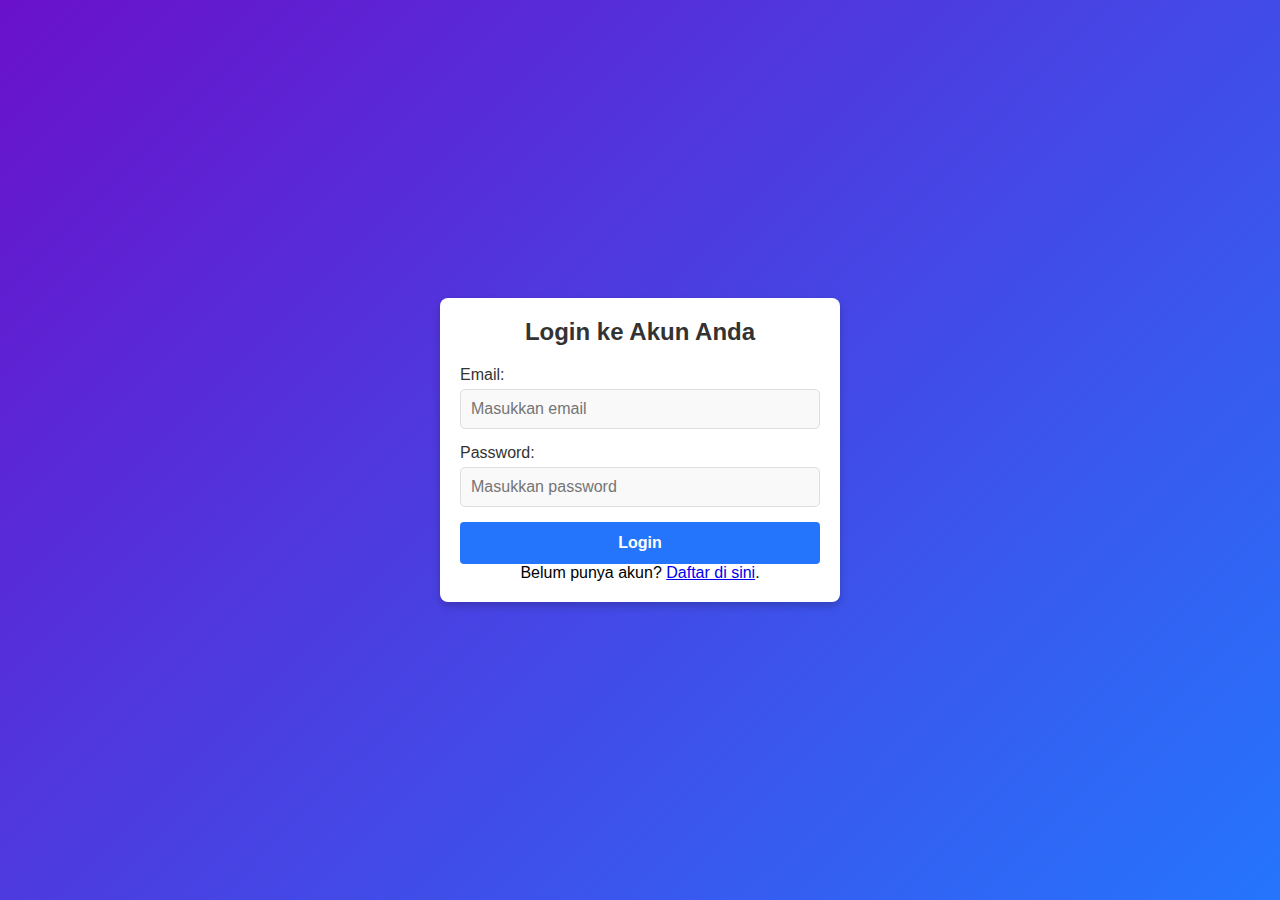
<file: index.html>
<!DOCTYPE html>
<html lang="id">
<head>
    <meta charset="UTF-8">
    <meta name="viewport" content="width=device-width, initial-scale=1.0">
    <title>Login - Toko Online</title>
    <link rel="stylesheet" href="style1.css">
</head>
<body>
    <div class="login-container">
        <h2>Login ke Akun Anda</h2>
        <form action="login.php" method="POST">
            <div class="input-field">
                <label for="email">Email:</label>
                <input type="email" id="email" name="email" placeholder="Masukkan email" required>
            </div>
            <div class="input-field">
                <label for="password">Password:</label>
                <input type="password" id="password" name="password" placeholder="Masukkan password" required>
            </div>
            <button type="submit" class="btn-login">Login</button>
        </form>
        <p>Belum punya akun? <a href="registrasi.html">Daftar di sini</a>.</p>
    </div>
</body>
</html>
</file>
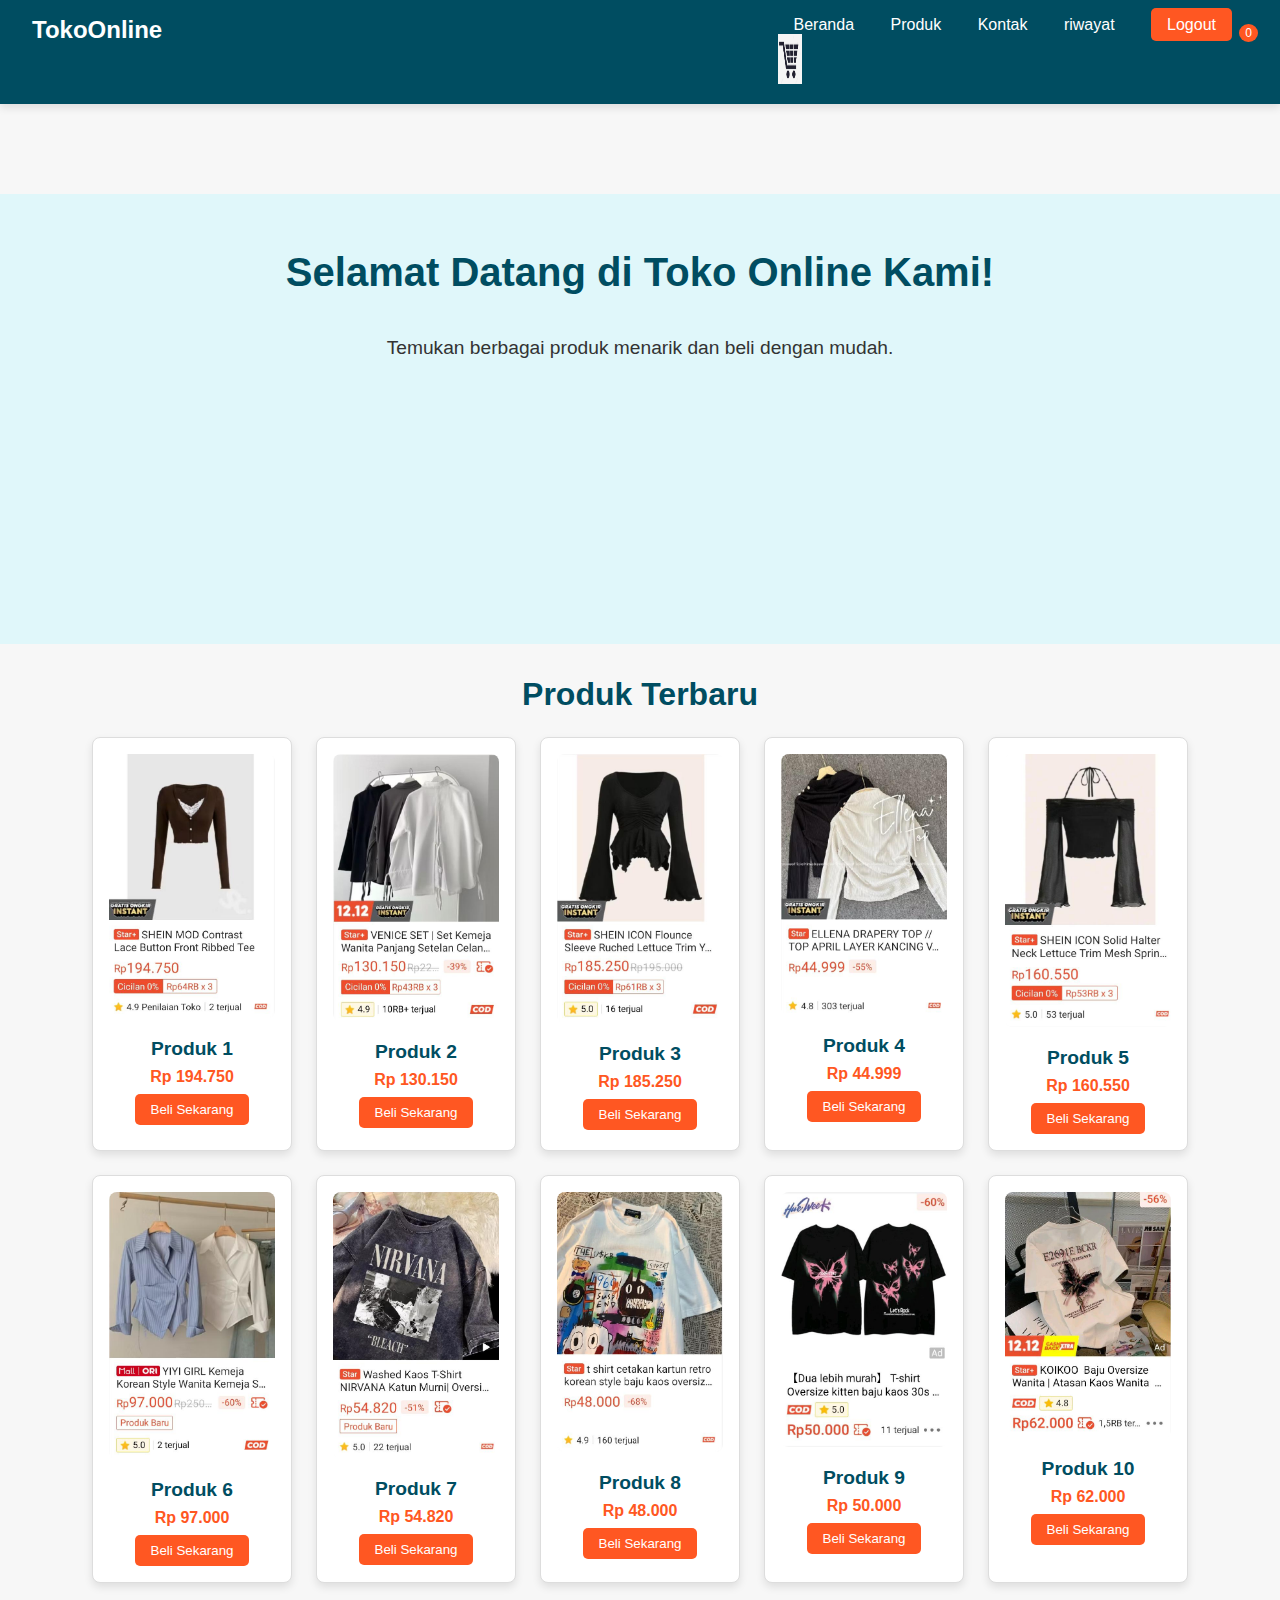
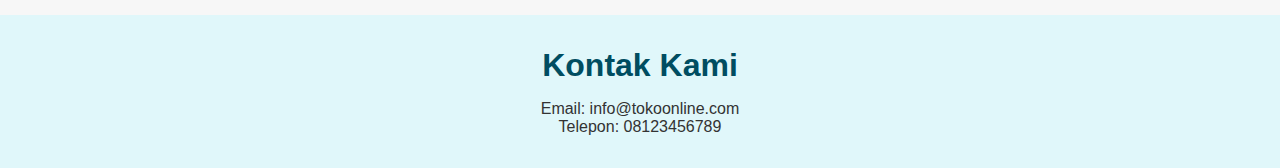
<file: beranda.html>
<!DOCTYPE html>
<html lang="id">
<head>
    <meta charset="UTF-8">
    <meta name="viewport" content="width=device-width, initial-scale=1.0">
    <title>Beranda - Toko Online</title>
    <link rel="stylesheet" href="style.css">
</head>
<body>
    <div class="navbar">
        <div class="logo">TokoOnline</div>
        <div class="menu">
            <a href="#home">Beranda</a>
            <a href="#products">Produk</a>
            <a href="#contact">Kontak</a>
            <a href="riwayat.php" class="riwayat-btn">riwayat</a>
            <a href="logout.php" class="logout-btn">Logout</a>
            <div class="cart-icon" onclick="toggleCart()">
                <img src="assets/keranjang.jpeg" alt="Keranjang" width="50" height="50">
                <span id="cart-count">0</span>
            </div>
        </div>
    </div>
<br>
<br>
<br>
<br>
<br>
<div id="cart-popup" class="cart-popup">
    <div class="cart-popup-content">
        <span class="close-btn" onclick="toggleCart()">×</span>
        <h2>Keranjang Belanja</h2>
        <ul id="cart-items"></ul>
        <p>Total: Rp <span id="cart-total">0</span></p>

        <!-- Tambahkan tautan ke halaman pembayaran -->
        <a id="checkout-link" href="#" class="checkout-btn">Checkout</a>
    </div>
</div>


    <div id="home" class="home-section">
        <h1>Selamat Datang di Toko Online Kami!</h1>
        <p>Temukan berbagai produk menarik dan beli dengan mudah.</p>
    </div>

    <div id="products" class="product-container">
        <h2>Produk Terbaru</h2>
        <div class="products">
            <div class="product-card">
                <img src="assets\1.jpg" alt="Produk 1">
                <h3>Produk 1</h3>
                <p>Rp 194.750</p>
                <button>Beli Sekarang</button>
            </div>
            <div class="product-card">
                <img src="assets\4.jpg" alt="Produk 2">
                <h3>Produk 2</h3>
                <p>Rp 130.150</p>
                <button>Beli Sekarang</button>
            </div>
            <div class="product-card">
                <img src="assets\3.jpg" alt="Produk 3">
                <h3>Produk 3</h3>
                <p>Rp 185.250</p>
                <button>Beli Sekarang</button>
            </div>
            <div class="product-card">
                <img src="assets\5.jpg" alt="Produk 1">
                <h3>Produk 4</h3>
                <p>Rp 44.999</p>
                <button>Beli Sekarang</button>
            </div>
            <div class="product-card">
                <img src="assets\2.jpg" alt="Produk 2">
                <h3>Produk 5</h3>
                <p>Rp 160.550</p>
                <button>Beli Sekarang</button>
            </div>
            <div class="product-card">
                <img src="assets\6.jpg" alt="Produk 3">
                <h3>Produk 6</h3>
                <p>Rp 97.000</p>
                <button>Beli Sekarang</button>
            </div>
            <div class="product-card">
                <img src="assets/7.jpg" alt="Produk 1">
                <h3>Produk 7</h3>
                <p>Rp 54.820</p>
                <button>Beli Sekarang</button>
            </div>
            <div class="product-card">
                <img src="assets/8.jpg" alt="Produk 2">
                <h3>Produk 8</h3>
                <p>Rp 48.000</p>
                <button>Beli Sekarang</button>
            </div>
            <div class="product-card">
                <img src="assets/9.jpg" alt="Produk 3">
                <h3>Produk 9</h3>
                <p>Rp 50.000</p>
                <button>Beli Sekarang</button>
            </div>
            <div class="product-card">
                <img src="assets/10.jpg" alt="Produk 1">
                <h3>Produk 10</h3>
                <p>Rp 62.000</p>
                <button>Beli Sekarang</button>
            </div>
        </div>
    </div>
    <div id="contact" class="contact-section">
        <h2>Kontak Kami</h2>
        <p>Email: info@tokoonline.com</p>
        <p>Telepon: 08123456789</p>
    </div>

        <script>

document.getElementById('checkout-link').addEventListener('click', function (e) {
    e.preventDefault(); // Mencegah pengalihan default
    const cartTotal = document.getElementById('cart-total').innerText;

    // Redirect ke pembayaran.html dengan total belanja
    window.location.href = `pembayaran.html?total=${encodeURIComponent(cartTotal)}`;
});

    document.addEventListener('DOMContentLoaded', function() {
        const buttons = document.querySelectorAll('.product-card button');
        let cart = [];
        let cartCount = 0;
    
        buttons.forEach(button => {
            button.addEventListener('click', function() {
                const productCard = this.parentElement;
                const productName = productCard.querySelector('h3').innerText;
                const price = parseInt(productCard.querySelector('p').innerText.replace('Rp ', '').replace('.', ''));
    
                // Tambah produk ke keranjang
                cart.push({ name: productName, price: price });
                cartCount += 1;
                document.getElementById('cart-count').innerText = cartCount;
                updateCartPopup();
            });
        });
        // Fungsi untuk menampilkan isi keranjang
        function updateCartPopup() {
            const cartItemsContainer = document.getElementById('cart-items');
            const cartTotalContainer = document.getElementById('cart-total');
            cartItemsContainer.innerHTML = ''; // Kosongkan isi keranjang sebelumnya
            let total = 0;
    
            cart.forEach(item => {
                const listItem = document.createElement('li');
                listItem.innerText = `${item.name} - Rp ${item.price}`;
                cartItemsContainer.appendChild(listItem);
                total += item.price;
            });
    
            cartTotalContainer.innerText = total;
        }
    
        // Fungsi untuk menampilkan/menghilangkan pop-up keranjang
        window.toggleCart = function() {
            const cartPopup = document.getElementById('cart-popup');
            cartPopup.style.display = cartPopup.style.display === 'block' ? 'none' : 'block';
        };
    
        // Fungsi checkout (simulasi)
        window.checkout = function() {
            alert('Checkout berhasil!');
            cart = []; // Kosongkan keranjang setelah checkout
            cartCount = 0;
            document.getElementById('cart-count').innerText = cartCount;
            updateCartPopup();
            toggleCart(); // Tutup pop-up
        };
    });
</script>

    <script>
        document.addEventListener('DOMContentLoaded', function() {
            const buttons = document.querySelectorAll('.product-card button');
            
            buttons.forEach(button => {
                button.addEventListener('click', function() {
                    const productCard = this.parentElement;
                    const productName = productCard.querySelector('h3').innerText;
                    const price = productCard.querySelector('p').innerText.replace('Rp ', '').replace('.', '');
        
                    // Kirim data ke order.php
                    fetch('order.php', {
                        method: 'POST',
                        headers: {
                            'Content-Type': 'application/x-www-form-urlencoded'
                        },
                        body: `product_name=${productName}&price=${price}`
                    })
                    .then(response => response.text())
                    .then(data => alert(data))
                    .catch(error => console.error('Error:', error));
                });
            });
        });
        </script>

        
</body>
</html>
</file>
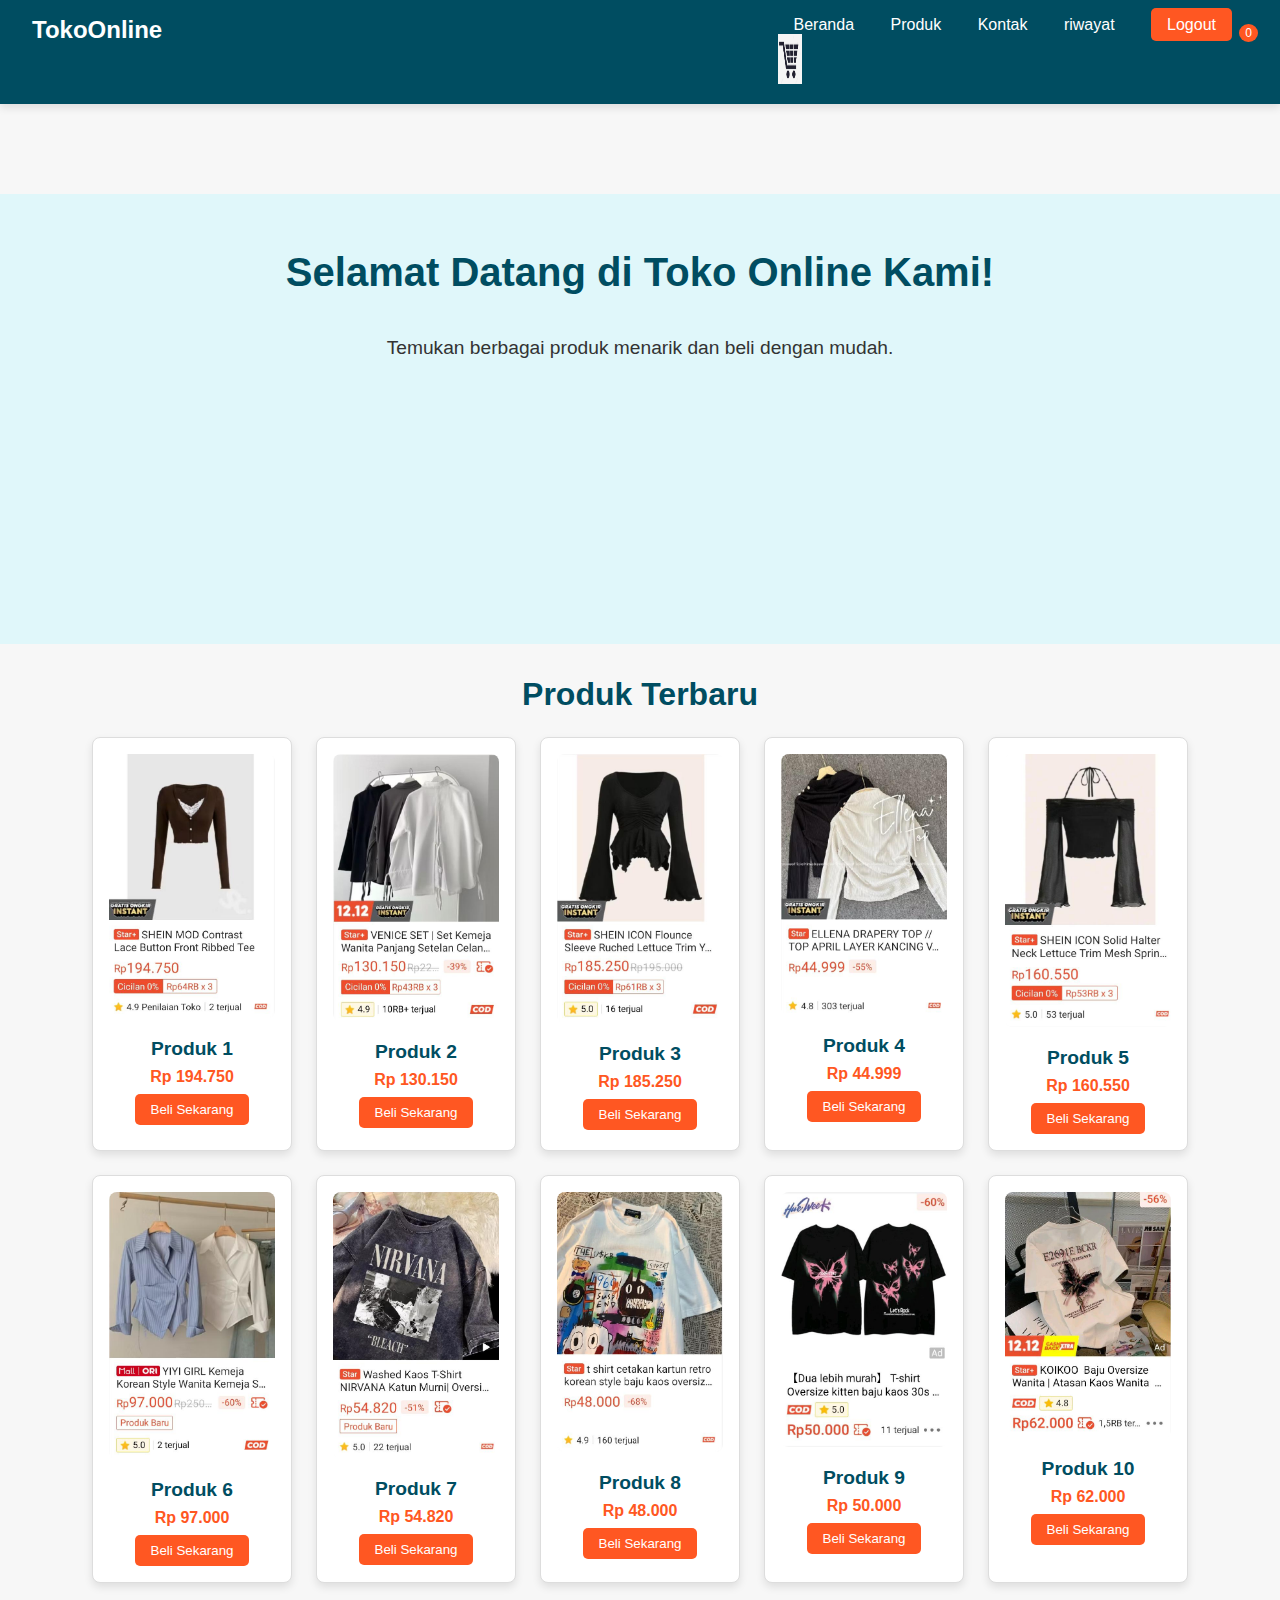
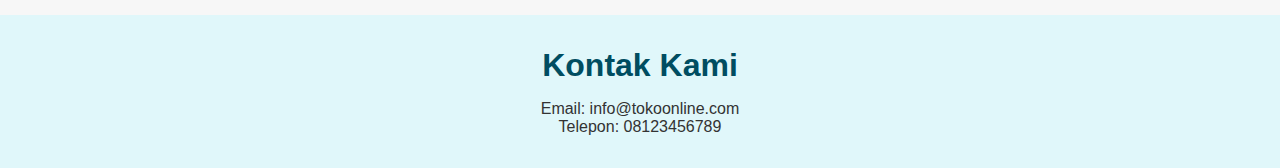
<file: index2.html>
<!DOCTYPE html>
<html lang="id">
<head>
    <meta charset="UTF-8">
    <meta name="viewport" content="width=device-width, initial-scale=1.0">
    <title>Beranda - Toko Online</title>
    <link rel="stylesheet" href="style.css">
</head>
<body>
    <div class="navbar">
        <div class="logo">TokoOnline</div>
        <div class="menu">
            <a href="#home">Beranda</a>
            <a href="#products">Produk</a>
            <a href="#contact">Kontak</a>
            <a href="riwayat.php" class="riwayat-btn">riwayat</a>
            <a href="logout.php" class="logout-btn">Logout</a>
            <div class="cart-icon" onclick="toggleCart()">
                <img src="assets/keranjang.jpeg" alt="Keranjang" width="50" height="50">
                <span id="cart-count">0</span>
            </div>
        </div>
    </div>
<br>
<br>
<br>
<br>
<br>
<div id="cart-popup" class="cart-popup">
    <div class="cart-popup-content">
        <span class="close-btn" onclick="toggleCart()">×</span>
        <h2>Keranjang Belanja</h2>
        <ul id="cart-items"></ul>
        <p>Total: Rp <span id="cart-total">0</span></p>

        <!-- Tambahkan tautan ke halaman pembayaran -->
        <a id="checkout-link" href="#" class="checkout-btn">Checkout</a>
    </div>
</div>


    <div id="home" class="home-section">
        <h1>Selamat Datang di Toko Online Kami!</h1>
        <p>Temukan berbagai produk menarik dan beli dengan mudah.</p>
    </div>

    <div id="products" class="product-container">
        <h2>Produk Terbaru</h2>
        <div class="products">
            <div class="product-card">
                <img src="assets\1.jpg" alt="Produk 1">
                <h3>Produk 1</h3>
                <p>Rp 194.750</p>
                <button>Beli Sekarang</button>
            </div>
            <div class="product-card">
                <img src="assets\4.jpg" alt="Produk 2">
                <h3>Produk 2</h3>
                <p>Rp 130.150</p>
                <button>Beli Sekarang</button>
            </div>
            <div class="product-card">
                <img src="assets\3.jpg" alt="Produk 3">
                <h3>Produk 3</h3>
                <p>Rp 185.250</p>
                <button>Beli Sekarang</button>
            </div>
            <div class="product-card">
                <img src="assets\5.jpg" alt="Produk 1">
                <h3>Produk 4</h3>
                <p>Rp 44.999</p>
                <button>Beli Sekarang</button>
            </div>
            <div class="product-card">
                <img src="assets\2.jpg" alt="Produk 2">
                <h3>Produk 5</h3>
                <p>Rp 160.550</p>
                <button>Beli Sekarang</button>
            </div>
            <div class="product-card">
                <img src="assets\6.jpg" alt="Produk 3">
                <h3>Produk 6</h3>
                <p>Rp 97.000</p>
                <button>Beli Sekarang</button>
            </div>
            <div class="product-card">
                <img src="assets/7.jpg" alt="Produk 1">
                <h3>Produk 7</h3>
                <p>Rp 54.820</p>
                <button>Beli Sekarang</button>
            </div>
            <div class="product-card">
                <img src="assets/8.jpg" alt="Produk 2">
                <h3>Produk 8</h3>
                <p>Rp 48.000</p>
                <button>Beli Sekarang</button>
            </div>
            <div class="product-card">
                <img src="assets/9.jpg" alt="Produk 3">
                <h3>Produk 9</h3>
                <p>Rp 50.000</p>
                <button>Beli Sekarang</button>
            </div>
            <div class="product-card">
                <img src="assets/10.jpg" alt="Produk 1">
                <h3>Produk 10</h3>
                <p>Rp 62.000</p>
                <button>Beli Sekarang</button>
            </div>
        </div>
    </div>
    <div id="contact" class="contact-section">
        <h2>Kontak Kami</h2>
        <p>Email: info@tokoonline.com</p>
        <p>Telepon: 08123456789</p>
    </div>

        <script>

document.getElementById('checkout-link').addEventListener('click', function (e) {
    e.preventDefault(); // Mencegah pengalihan default
    const cartTotal = document.getElementById('cart-total').innerText;

    // Redirect ke pembayaran.html dengan total belanja
    window.location.href = `pembayaran.html?total=${encodeURIComponent(cartTotal)}`;
});

    document.addEventListener('DOMContentLoaded', function() {
        const buttons = document.querySelectorAll('.product-card button');
        let cart = [];
        let cartCount = 0;
    
        buttons.forEach(button => {
            button.addEventListener('click', function() {
                const productCard = this.parentElement;
                const productName = productCard.querySelector('h3').innerText;
                const price = parseInt(productCard.querySelector('p').innerText.replace('Rp ', '').replace('.', ''));
    
                // Tambah produk ke keranjang
                cart.push({ name: productName, price: price });
                cartCount += 1;
                document.getElementById('cart-count').innerText = cartCount;
                updateCartPopup();
            });
        });
        // Fungsi untuk menampilkan isi keranjang
        function updateCartPopup() {
            const cartItemsContainer = document.getElementById('cart-items');
            const cartTotalContainer = document.getElementById('cart-total');
            cartItemsContainer.innerHTML = ''; // Kosongkan isi keranjang sebelumnya
            let total = 0;
    
            cart.forEach(item => {
                const listItem = document.createElement('li');
                listItem.innerText = `${item.name} - Rp ${item.price}`;
                cartItemsContainer.appendChild(listItem);
                total += item.price;
            });
    
            cartTotalContainer.innerText = total;
        }
    
        // Fungsi untuk menampilkan/menghilangkan pop-up keranjang
        window.toggleCart = function() {
            const cartPopup = document.getElementById('cart-popup');
            cartPopup.style.display = cartPopup.style.display === 'block' ? 'none' : 'block';
        };
    
        // Fungsi checkout (simulasi)
        window.checkout = function() {
            alert('Checkout berhasil!');
            cart = []; // Kosongkan keranjang setelah checkout
            cartCount = 0;
            document.getElementById('cart-count').innerText = cartCount;
            updateCartPopup();
            toggleCart(); // Tutup pop-up
        };
    });
</script>

    <script>
        document.addEventListener('DOMContentLoaded', function() {
            const buttons = document.querySelectorAll('.product-card button');
            
            buttons.forEach(button => {
                button.addEventListener('click', function() {
                    const productCard = this.parentElement;
                    const productName = productCard.querySelector('h3').innerText;
                    const price = productCard.querySelector('p').innerText.replace('Rp ', '').replace('.', '');
        
                    // Kirim data ke order.php
                    fetch('order.php', {
                        method: 'POST',
                        headers: {
                            'Content-Type': 'application/x-www-form-urlencoded'
                        },
                        body: `product_name=${productName}&price=${price}`
                    })
                    .then(response => response.text())
                    .then(data => alert(data))
                    .catch(error => console.error('Error:', error));
                });
            });
        });
        </script>

        
</body>
</html>
</file>
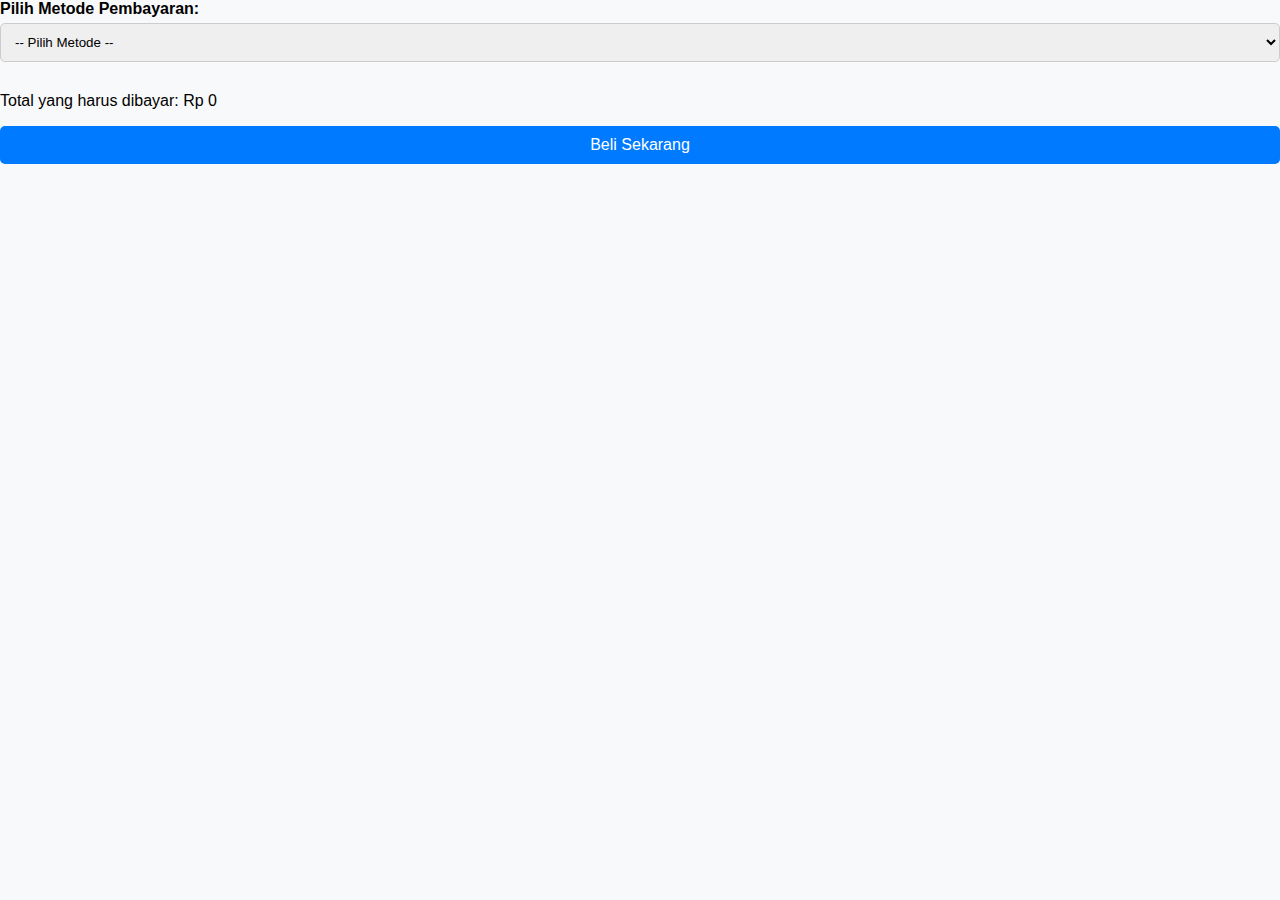
<file: index3.html>
<!DOCTYPE html>
<html lang="id">
<head>
    <meta charset="UTF-8">
    <meta name="viewport" content="width=device-width, initial-scale=1.0">
    <title>Pembayaran</title>
    <link rel="stylesheet" href="pembayaran.css">
</head>
<body>
    <form id="payment-form" action="riwayat.html" method="POST">
        <div class="form-group">
            <label for="method">Pilih Metode Pembayaran:</label>
            <select id="method" name="method" onchange="togglePaymentDetails()" required>
                <option value="">-- Pilih Metode --</option>
                <option value="cod">Cash on Delivery (COD)</option>
                <option value="debit">Debit Card</option>
            </select>
        </div>
    
        <!-- Detail Alamat untuk COD -->
        <div id="cod-details" class="payment-details hidden">
            <h3>Detail Alamat Pengiriman</h3>
            <label for="address">Alamat Lengkap:</label>
            <textarea id="address" name="address" placeholder="Masukkan alamat lengkap Anda"></textarea>
        </div>
    
        <!-- Detail Debit Card -->
        <div id="debit-details" class="payment-details hidden">
            <h3>Detail Kartu Debit</h3>
            <label for="card-name">Nama pada Kartu:</label>
            <input type="text" id="card-name" name="card_name" placeholder="Masukkan nama Anda">
    
            <label for="card-number">Nomor Kartu:</label>
            <input type="text" id="card-number" name="card_number" placeholder="Masukkan nomor kartu debit Anda">
    
            <label for="expiry">Tanggal Kedaluwarsa:</label>
            <input type="text" id="expiry" name="expiry" placeholder="MM/YY">
    
            <label for="alamat">Alamat:</label>
            <input type="text" id="alamat" name="alamat" placeholder="Masukkan alamat">
        </div>
    
        <p>Total yang harus dibayar: <span class="total-display">Rp 0</span></p>
        <input type="hidden" id="cart-total-hidden" name="total">
    
        <button type="submit">Beli Sekarang</button>
    </form>
    
    <script>
        document.addEventListener('DOMContentLoaded', function () {
            // Ambil total dari URL
            const urlParams = new URLSearchParams(window.location.search);
            const total = urlParams.get('total');
            
            if (total) {
                document.getElementById('cart-total-hidden').value = total;
                document.querySelector('.total-display').innerText = `Rp ${total}`;
            }

            // Tambahkan event listener untuk menyimpan data
            const form = document.getElementById('payment-form');
            form.addEventListener('submit', function (event) {
                event.preventDefault();

                const paymentMethod = document.getElementById('method').value;
                const address = paymentMethod === 'cod'
                    ? document.getElementById('address').value
                    : document.getElementById('alamat').value;
                const total = document.getElementById('cart-total-hidden').value;

                if (!paymentMethod || !address || !total) {
                    alert('Harap lengkapi semua data!');
                    return;
                }

                const date = new Date().toLocaleString();
                addPurchaseToHistory(date, paymentMethod, address, total);

                alert('Pembayaran berhasil! Anda akan diarahkan ke riwayat belanja.');
                window.location.href = 'riwayat.html';
            });
        });

        function addPurchaseToHistory(date, method, address, total) {
            const purchaseHistory = JSON.parse(localStorage.getItem('purchaseHistory')) || [];
            purchaseHistory.push({ date, method, address, total });
            localStorage.setItem('purchaseHistory', JSON.stringify(purchaseHistory));
        }

        function togglePaymentDetails() {
            const method = document.getElementById('method').value;
            document.getElementById('cod-details').classList.add('hidden');
            document.getElementById('debit-details').classList.add('hidden');

            if (method === 'cod') {
                document.getElementById('cod-details').classList.remove('hidden');
            } else if (method === 'debit') {
                document.getElementById('debit-details').classList.remove('hidden');
            }
        }
    </script>
</body>
</html>
</file>
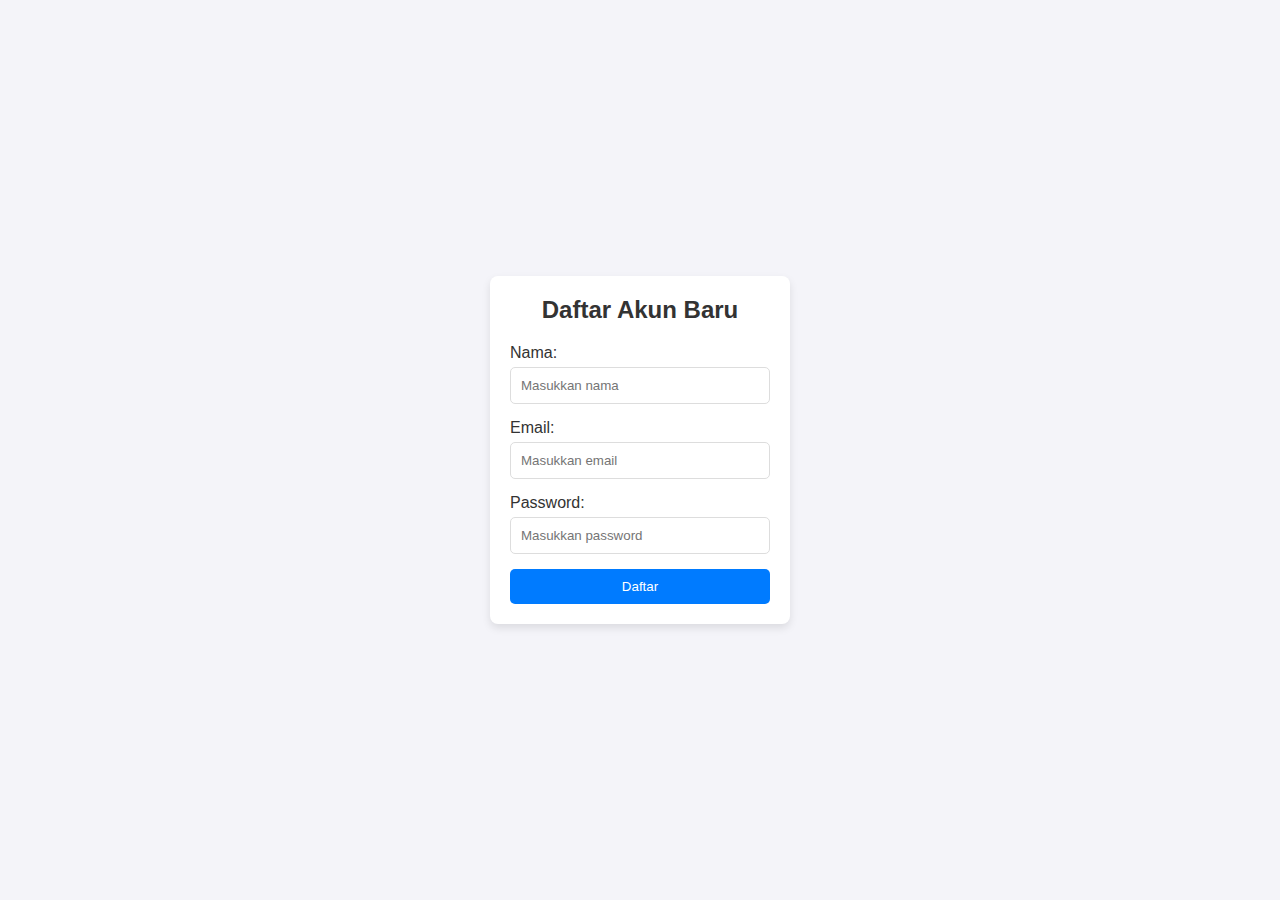
<file: index4.html>
<!DOCTYPE html>
<html lang="id">
<head>
    <meta charset="UTF-8">
    <meta name="viewport" content="width=device-width, initial-scale=1.0">
    <title>Register - Toko Online</title>
    <link rel="stylesheet" href="style3.css">
</head>
<body>
    <div class="register-container">
        <h2>Daftar Akun Baru</h2>
        <form action="registrasi.php" method="POST">
            <div class="input-field">
                <label for="name">Nama:</label>
                <input type="text" id="name" name="name" placeholder="Masukkan nama" required>
            </div>
            <div class="input-field">
                <label for="email">Email:</label>
                <input type="email" id="email" name="email" placeholder="Masukkan email" required>
            </div>
            <div class="input-field">
                <label for="password">Password:</label>
                <input type="password" id="password" name="password" placeholder="Masukkan password" required>
            </div>
            <button type="submit" class="btn-register">Daftar</button>
        </form>
    </div>
</body>
</html>
</file>
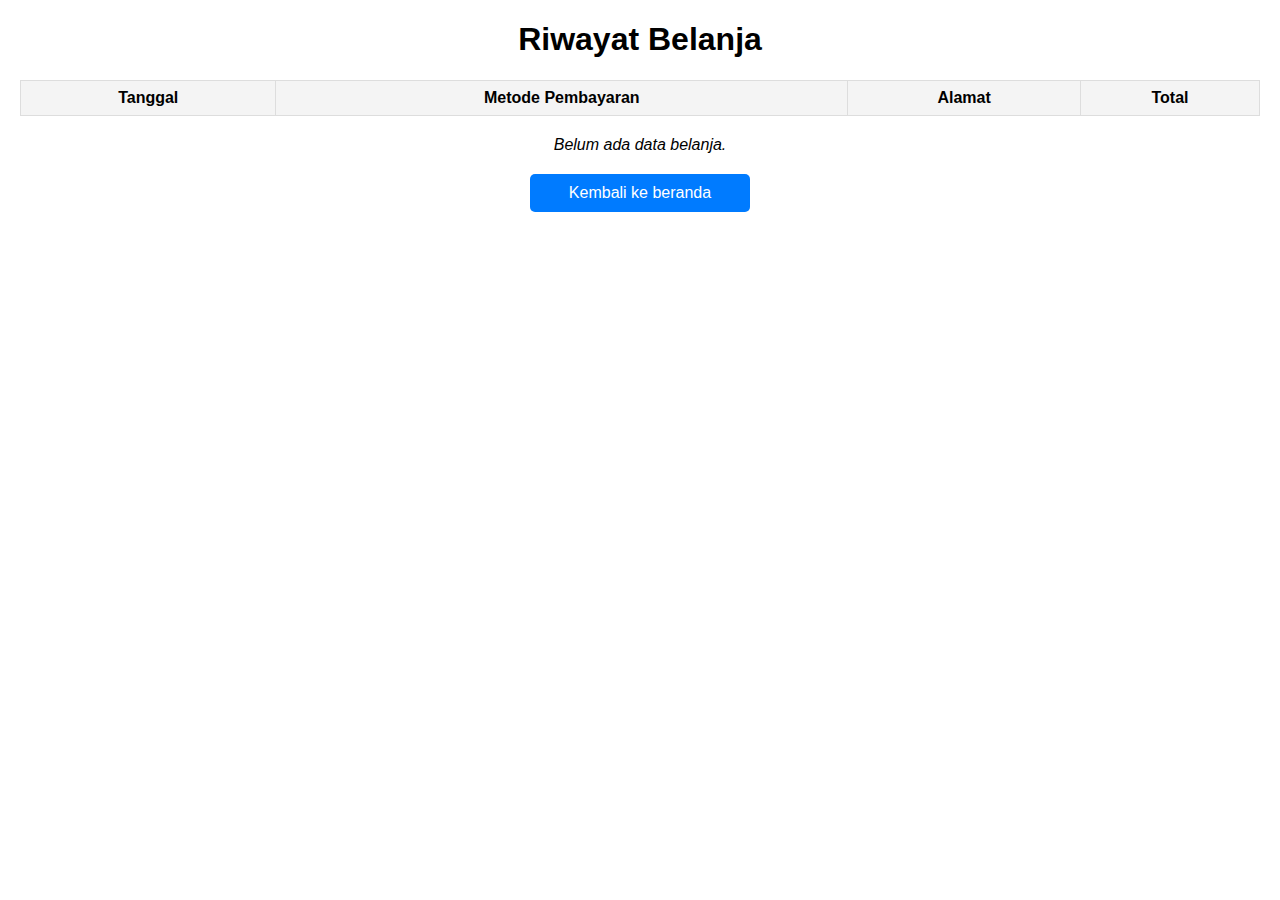
<file: index5.html>
<!DOCTYPE html>
<html lang="id">
<head>
    <meta charset="UTF-8">
    <meta name="viewport" content="width=device-width, initial-scale=1.0">
    <title>Riwayat Belanja</title>
    <style>
        body {
            font-family: Arial, sans-serif;
            margin: 20px;
            padding: 0;
        }
        h1 {
            text-align: center;
        }
        table {
            width: 100%;
            border-collapse: collapse;
            margin: 20px 0;
        }
        th, td {
            border: 1px solid #ddd;
            padding: 8px;
            text-align: center;
        }
        th {
            background-color: #f4f4f4;
        }
        .no-data {
            text-align: center;
            margin-top: 20px;
            font-style: italic;
        }
        .back-button {
            display: block;
            width: 200px;
            margin: 20px auto;
            text-align: center;
            padding: 10px;
            background-color: #007bff;
            color: white;
            text-decoration: none;
            border-radius: 5px;
        }
        .back-button:hover {
            background-color: #0056b3;
        }
    </style>
</head>
<body>
    <h1>Riwayat Belanja</h1>

    <div id="purchase-history">
        <table>
            <thead>
                <tr>
                    <th>Tanggal</th>
                    <th>Metode Pembayaran</th>
                    <th>Alamat</th>
                    <th>Total</th>
                </tr>
            </thead>
            <tbody id="history-table-body"></tbody>
        </table>
        <div id="no-data-message" class="no-data">Belum ada data belanja.</div>
    </div>

    <a href="beranda.html" class="back-button">Kembali ke beranda</a>

    <script>
        function loadPurchaseHistory() {
            const historyTableBody = document.getElementById('history-table-body');
            const noDataMessage = document.getElementById('no-data-message');

            const purchaseHistory = JSON.parse(localStorage.getItem('purchaseHistory')) || [];
            if (purchaseHistory.length > 0) {
                noDataMessage.style.display = 'none';
                purchaseHistory.forEach((purchase) => {
                    const row = document.createElement('tr');
                    row.innerHTML = `
                        <td>${purchase.date}</td>
                        <td>${purchase.method}</td>
                        <td>${purchase.address}</td>
                        <td>Rp ${purchase.total}</td>
                    `;
                    historyTableBody.appendChild(row);
                });
            } else {
                noDataMessage.style.display = 'block';
            }
        }

        document.addEventListener('DOMContentLoaded', loadPurchaseHistory);
    </script>
</body>
</html>
</file>
<file: pembayaran.css>
body {
    font-family: Arial, sans-serif;
    margin: 0;
    padding: 0;
    background-color: #f8f9fa;
}

.container {
    width: 50%;
    margin: 50px auto;
    padding: 20px;
    background: #fff;
    border-radius: 8px;
    box-shadow: 0 4px 8px rgba(0, 0, 0, 0.1);
}

h1 {
    text-align: center;
    color: #333;
}

.form-group {
    margin-bottom: 20px;
}

label {
    display: block;
    font-weight: bold;
    margin-bottom: 5px;
}

select, input, textarea, button {
    width: 100%;
    padding: 10px;
    margin-bottom: 10px;
    border: 1px solid #ccc;
    border-radius: 5px;
}

textarea {
    resize: vertical;
}

button {
    background-color: #007bff;
    color: white;
    font-size: 16px;
    cursor: pointer;
    border: none;
    transition: background-color 0.3s ease;
}

button:hover {
    background-color: #0056b3;
}

.hidden {
    display: none;
}

.payment-details {
    margin-top: 20px;
    padding: 15px;
    border: 1px solid #e0e0e0;
    border-radius: 5px;
    background-color: #f1f1f1;
}
</file>
<file: style3.css>
* {
    box-sizing: border-box;
    margin: 0;
    padding: 0;
    font-family: Arial, sans-serif;
}

body {
    display: flex;
    justify-content: center;
    align-items: center;
    min-height: 100vh;
    background-color: #f4f4f9;
}

.register-container, .login-container {
    background-color: #fff;
    padding: 20px;
    border-radius: 8px;
    box-shadow: 0 4px 8px rgba(0, 0, 0, 0.1);
    width: 300px;
    text-align: center;
}

h2 {
    margin-bottom: 20px;
    color: #333;
}

.input-field {
    margin-bottom: 15px;
    text-align: left;
}

.input-field label {
    display: block;
    margin-bottom: 5px;
    color: #333;
}

.input-field input {
    width: 100%;
    padding: 10px;
    border-radius: 5px;
    border: 1px solid #ddd;
}

.btn-register, .btn-login {
    width: 100%;
    padding: 10px;
    background-color: #007bff;
    color: #fff;
    border: none;
    border-radius: 5px;
    cursor: pointer;
}

.btn-register:hover, .btn-login:hover {
    background-color: #0056b3;
}
</file>
<file: style1.css>
/* Reset some default styles */
* {
    margin: 0;
    padding: 0;
    box-sizing: border-box;
}

/* Set background color and font */
body {
    font-family: 'Arial', sans-serif;
    background: linear-gradient(135deg, #6a11cb, #2575fc); /* Gradient background */
    height: 100vh;
    display: flex;
    justify-content: center;
    align-items: center;
}

/* Center the login container */
.login-container {
    background-color: rgba(255, 255, 255, 0.9); /* Slightly transparent white background */
    padding: 40px 50px;
    border-radius: 8px;
    box-shadow: 0 4px 15px rgba(0, 0, 0, 0.1);
    max-width: 400px;
    width: 100%;
    text-align: center;
}

/* Styling the heading */
.login-container h2 {
    font-size: 24px;
    margin-bottom: 20px;
    color: #333;
}

/* Style for the form */
form {
    display: flex;
    flex-direction: column;
}

/* Style for input fields */
.input-field {
    margin-bottom: 15px;
    text-align: left;
}

.input-field label {
    font-size: 14px;
    color: #555;
    margin-bottom: 5px;
}

.input-field input {
    width: 100%;
    padding: 10px;
    border: 1px solid #ccc;
    border-radius: 4px;
    font-size: 16px;
    color: #333;
    background-color: #f9f9f9;
    transition: all 0.3s ease;
}

.input-field input:focus {
    border-color: #2575fc;
    background-color: #fff;
    outline: none;
}

/* Container untuk form login */
.login-container, .register-container {
    width: 100%;
    max-width: 400px;
    margin: 100px auto;
    padding: 20px;
    background-color: #fff;
    box-shadow: 0 4px 8px rgba(0, 0, 0, 0.2);
    border-radius: 8px;
    text-align: center;
}

/* Judul di dalam form login atau register */
.login-container h2, .register-container h2 {
    margin-bottom: 20px;
    font-size: 24px;
    color: #333;
}

/* Field input dalam form */
.input-field {
    margin-bottom: 15px;
    text-align: left;
}

/* Label untuk setiap input */
.input-field label {
    font-size: 16px;
    color: #333;
    margin-bottom: 5px;
    display: block;
}

/* Input box untuk email, password, dll */
.input-field input {
    width: 100%;
    padding: 10px;
    font-size: 16px;
    border: 1px solid #ddd;
    border-radius: 5px;
    box-sizing: border-box;
}

/* Gaya tombol untuk login dan register */
.btn-login, .btn-register {
    width: 100%;
    padding: 10px;
    background-color: #333;
    color: #fff;
    font-size: 18px;
    border: none;
    border-radius: 5px;
    cursor: pointer;
    transition: background-color 0.3s;
}

/* Efek hover untuk tombol login dan register */
.btn-login:hover, .btn-register:hover {
    background-color: #555;
}


/* Styling the login button */
.btn-login {
    background-color: #2575fc;
    color: white;
    font-size: 16px;
    font-weight: bold;
    padding: 12px;
    border: none;
    border-radius: 4px;
    cursor: pointer;
    transition: all 0.3s ease;
}

.btn-login:hover {
    background-color: #6a11cb;
}

/* Responsive adjustments */
@media (max-width: 480px) {
    .login-container {
        padding: 30px;
        width: 90%;
    }

    .login-container h2 {
        font-size: 20px;
    }
}
</file>
<file: style.css>
/* Reset dasar */
* {
    margin: 0;
    padding: 0;
    box-sizing: border-box;
}

/* Gaya umum */
body {
    font-family: Arial, sans-serif;
    background-color: #f7f7f7;
    color: #333;
}

a {
    text-decoration: none;
    color: inherit;
}

/* Navbar */
.navbar {
    background-color: #004d61;
    color: #fff;
    display: flex;
    justify-content: space-between;
    padding: 1rem 2rem;
    box-shadow: 0 4px 8px rgba(0, 0, 0, 0.1);
}

.navbar .logo {
    font-size: 1.5rem;
    font-weight: bold;
}

.navbar .menu a {
    color: #fff;
    margin: 0 1rem;
    font-weight: 500;
}

.navbar .menu a:hover {
    color: #ffcd3c;
    border-bottom: 2px solid #ffcd3c;
}

.logout-btn {
    background-color: #ff5722;
    color: #fff;
    padding: 0.5rem 1rem;
    border-radius: 5px;
}

.logout-btn:hover {
    background-color: #e64a19;
}

.cart-icon {
    position: relative;
    cursor: pointer;
}

.cart-icon img {
    width: 24px;
}

.cart-icon #cart-count {
    position: absolute;
    top: -10px;
    right: -10px;
    background-color: #ff5722;
    color: #fff;
    border-radius: 50%;
    padding: 2px 6px;
    font-size: 12px;
}

/* Section utama */
.home-section {
    padding: 2rem;
    text-align: center;
    background-color: #e0f7fa;
    min-height: 50vh;
}

.home-section h1 {
    font-size: 2.5rem;
    color: #004d61;
    padding: 1rem 0;
    line-height: 1.5;
}

.home-section p {
    font-size: 1.2rem;
    color: #333;
    padding: 1rem 0;
    line-height: 1.5;
}

/* Produk */
.product-container {
    padding: 2rem;
    background-color: #f7f7f7;
}

.product-container h2 {
    text-align: center;
    color: #004d61;
    font-size: 2rem;
    margin-bottom: 1.5rem;
}

.products {
    display: flex;
    justify-content: center;
    gap: 1.5rem;
    flex-wrap: wrap;
}

.product-card {
    background-color: #fff;
    border: 1px solid #ddd;
    border-radius: 8px;
    box-shadow: 0 4px 8px rgba(0, 0, 0, 0.1);
    text-align: center;
    padding: 1rem;
    transition: transform 0.2s;
    width: 200px;
}

.product-card:hover {
    transform: translateY(-10px);
    box-shadow: 0 6px 12px rgba(0, 0, 0, 0.2);
}

.product-card img {
    width: 100%;
    border-radius: 8px;
    margin-bottom: 1rem;
}

.product-card h3 {
    color: #004d61;
    font-size: 1.2rem;
    margin-bottom: 0.5rem;
}

.product-card p {
    font-size: 1rem;
    color: #ff5722;
    font-weight: bold;
}

.product-card button {
    background-color: #ff5722;
    color: #fff;
    border: none;
    padding: 0.5rem 1rem;
    border-radius: 5px;
    margin-top: 0.5rem;
    cursor: pointer;
    transition: background-color 0.3s;
}

.product-card button:hover {
    background-color: #e64a19;
}

/* Kontak */
.contact-section {
    background-color: #e0f7fa;
    padding: 2rem;
    text-align: center;
}

.contact-section h2 {
    color: #004d61;
    font-size: 2rem;
    margin-bottom: 1rem;
}

.contact-section p {
    color: #333;
    font-size: 1rem;
}

/* Popup Keranjang */
.cart-popup {
    display: none;
    position: fixed;
    top: 0;
    left: 0;
    width: 100%;
    height: 100%;
    background-color: rgba(0, 0, 0, 0.7);
    justify-content: center;
    align-items: center;
    z-index: 10;
}

.cart-popup-content {
    background-color: #fff;
    padding: 2rem;
    width: 90%;
    max-width: 400px;
    border-radius: 8px;
    position: relative;
    text-align: center;
    box-shadow: 0 6px 12px rgba(0, 0, 0, 0.2);
}

.cart-popup-content h2 {
    color: #004d61;
    margin-bottom: 1rem;
}

.cart-popup-content ul {
    list-style: none;
    margin: 0;
    padding: 0;
}

.cart-popup-content ul li {
    margin-bottom: 0.5rem;
    color: #333;
}

.cart-popup-content p {
    font-size: 1.2rem;
    color: #ff5722;
    margin: 1rem 0;
}

.cart-popup-content button {
    background-color: #ff5722;
    color: #fff;
    padding: 0.5rem 1.5rem;
    border: none;
    border-radius: 5px;
    cursor: pointer;
    font-size: 1rem;
    transition: background-color 0.3s;
}

.cart-popup-content button:hover {
    background-color: #e64a19;
}

.cart-popup-content .close-btn {
    position: absolute;
    top: 10px;
    right: 10px;
    font-size: 1.5rem;
    color: #333;
    cursor: pointer;
}
</file>
